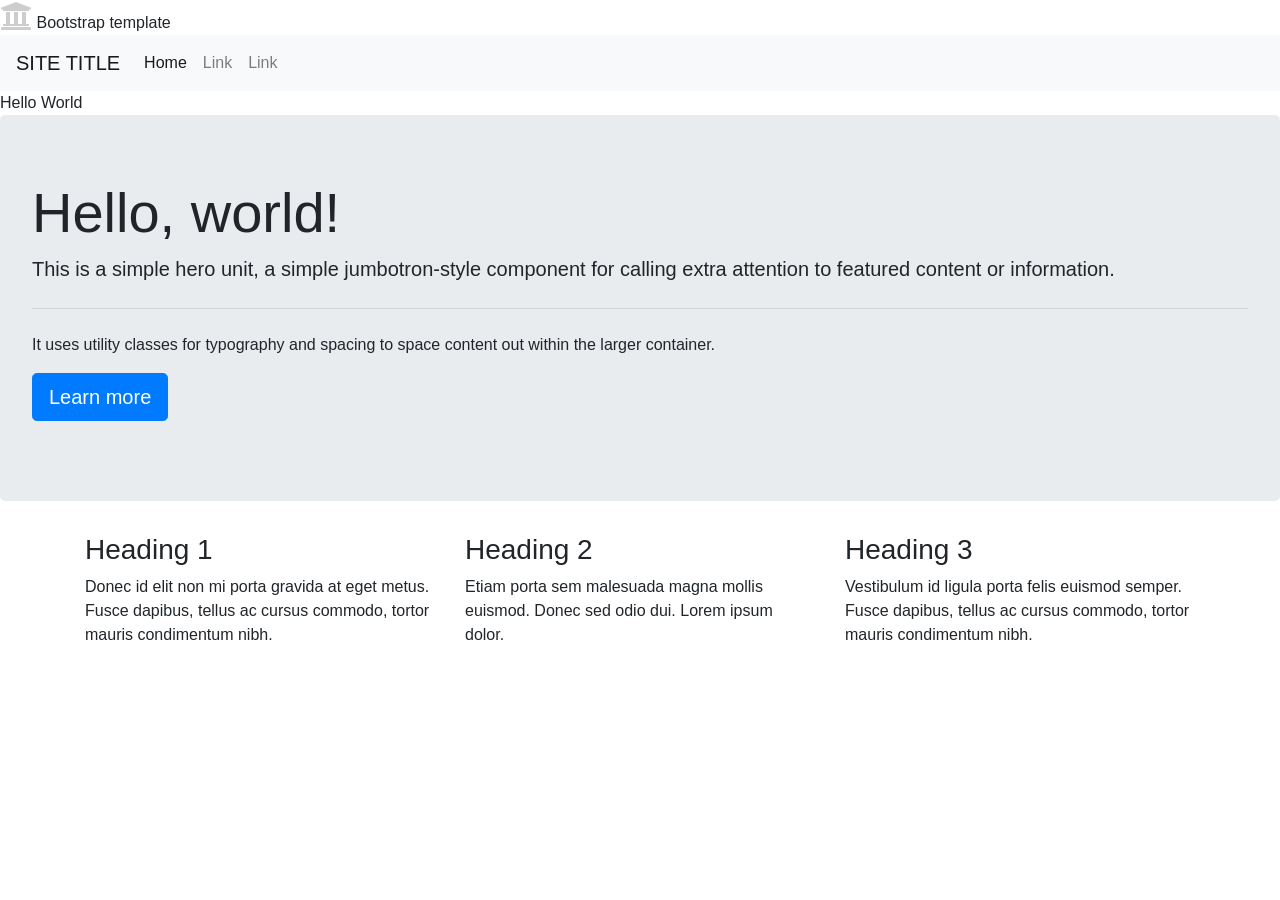
<file: bootstraptemplate.html>
<!doctype html>
<html lang="en">

<head>
<link rel="stylesheet" href="https://use.fontawesome.com/releases/v5.1.0/css/all.css" integrity="sha384-lKuwvrZot6UHsBSfcMvOkWwlCMgc0TaWr+30HWe3a4ltaBwTZhyTEggF5tJv8tbt" crossorigin="anonymous">

<i class="fas fa-university fa-2x"  style="color:#cdcdcd;"></i>

  <meta name="viewport" content="width=device-width, initial-scale=1, shink-to-fit=no"

  <title>Bootstrap template</title>

  <meta name="description" content="Bootstrap template">
  <meta name="author" content="Samantha Hawkins">

  <!-- Bootstrap CSS -->
   <link rel="stylesheet" href="https://stackpath.bootstrapcdn.com/bootstrap/4.1.0/css/bootstrap.min.css" integrity="sha384-9gVQ4dYFwwWSjIDZnLEWnxCjeSWFphJiwGPXr1jddIhOegiu1FwO5qRGvFXOdJZ4" crossorigin="anonymous">

  </head>

  <body>

    <nav class="navbar navbar-expand-lg navbar-light bg-light">
 <a class="navbar-brand" href="#">SITE TITLE</a>
 <button class="navbar-toggler" type="button" data-toggle="collapse" data-target="#navbarSupportedContent" aria-controls="navbarSupportedContent" aria-expanded="false" aria-label="Toggle navigation">
   <span class="navbar-toggler-icon"></span>
 </button>

 <div class="collapse navbar-collapse" id="navbarSupportedContent">
   <ul class="navbar-nav mr-auto">
     <li class="nav-item active">
       <a class="nav-link" href="#">Home <span class="sr-only">(current)</span></a>
     </li>
     <li class="nav-item">
       <a class="nav-link" href="#">Link</a>
     </li>
   </li>
   <li class="nav-item">
     <a class="nav-link" href="#">Link</a>
   </li>

 </div>
</nav>

Hello World

<!-- jQuery first, then Popper.js, then Bootstrap JS -->
   <script src="https://code.jquery.com/jquery-3.3.1.slim.min.js" integrity="sha384-q8i/X+965DzO0rT7abK41JStQIAqVgRVzpbzo5smXKp4YfRvH+8abtTE1Pi6jizo" crossorigin="anonymous"></script>
   <script src="https://cdnjs.cloudflare.com/ajax/libs/popper.js/1.14.0/umd/popper.min.js" integrity="sha384-cs/chFZiN24E4KMATLdqdvsezGxaGsi4hLGOzlXwp5UZB1LY//20VyM2taTB4QvJ" crossorigin="anonymous"></script>
   <script src="https://stackpath.bootstrapcdn.com/bootstrap/4.1.0/js/bootstrap.min.js" integrity="sha384-uefMccjFJAIv6A+rW+L4AHf99KvxDjWSu1z9VI8SKNVmz4sk7buKt/6v9KI65qnm" crossorigin="anonymous"></script>


   <div class="jumbotron">
    <h1 class="display-4">Hello, world!</h1>
    <p class="lead">This is a simple hero unit, a simple jumbotron-style component for calling extra attention to featured content or information.</p>
    <hr class="my-4">
    <p>It uses utility classes for typography and spacing to space content out within the larger container.</p>
    <p class="lead">
      <a class="btn btn-primary btn-lg" href="#" role="button">Learn more</a>
    </p>
   </div>


   <div class="container">
           <div class="row">

                   <div class="col-md-4">
                           <h3>Heading 1</h3>
                           <p>Donec id elit non mi porta gravida at eget metus. Fusce dapibus, tellus ac cursus commodo, tortor mauris condimentum nibh.</p>
                   </div>

                   <div class="col-md-4">
                           <h3>Heading 2</h3>
                           <p>Etiam porta sem malesuada magna mollis euismod. Donec sed odio dui. Lorem ipsum dolor.</p>
                   </div>

                   <div class="col-md-4">
                           <h3>Heading 3</h3>
                           <p>Vestibulum id ligula porta felis euismod semper. Fusce dapibus, tellus ac cursus commodo, tortor mauris condimentum nibh.</p>
                   </div>
           </div>
   </div>

  </body>


</html>
</file>
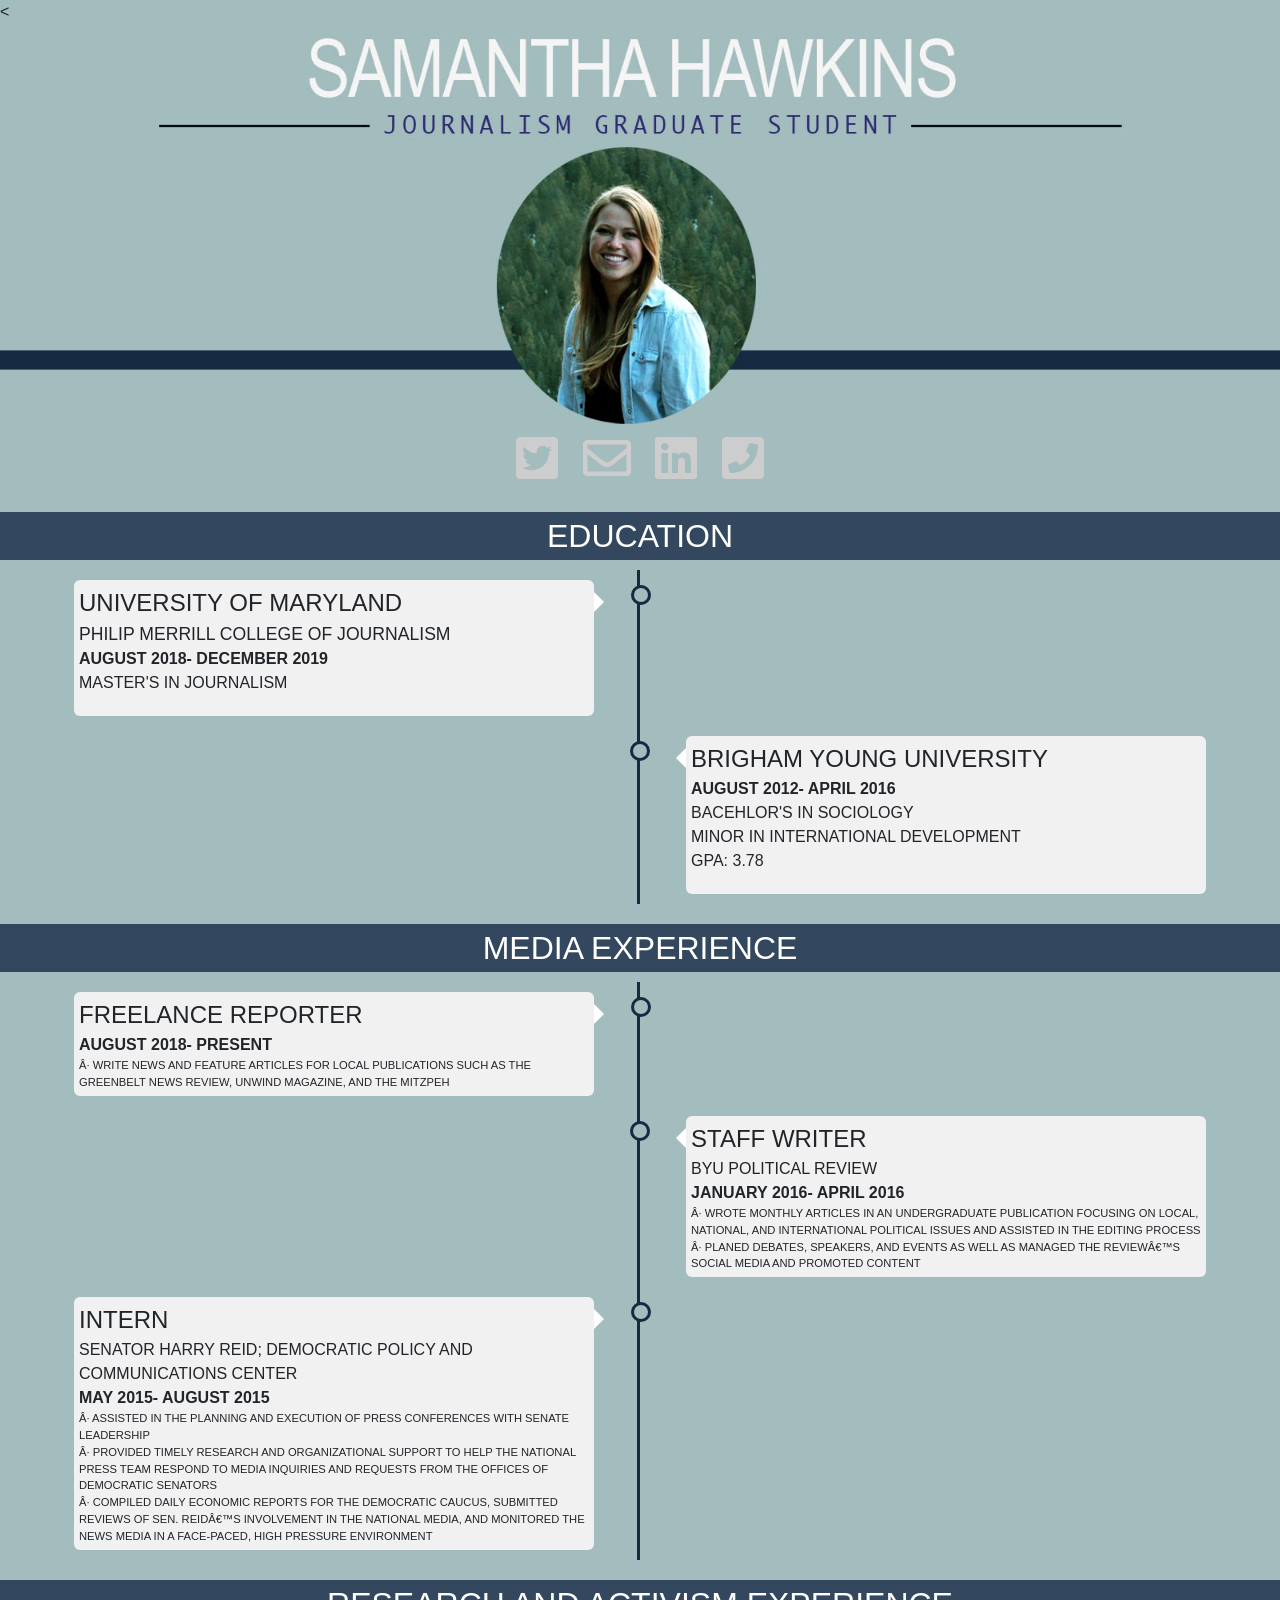
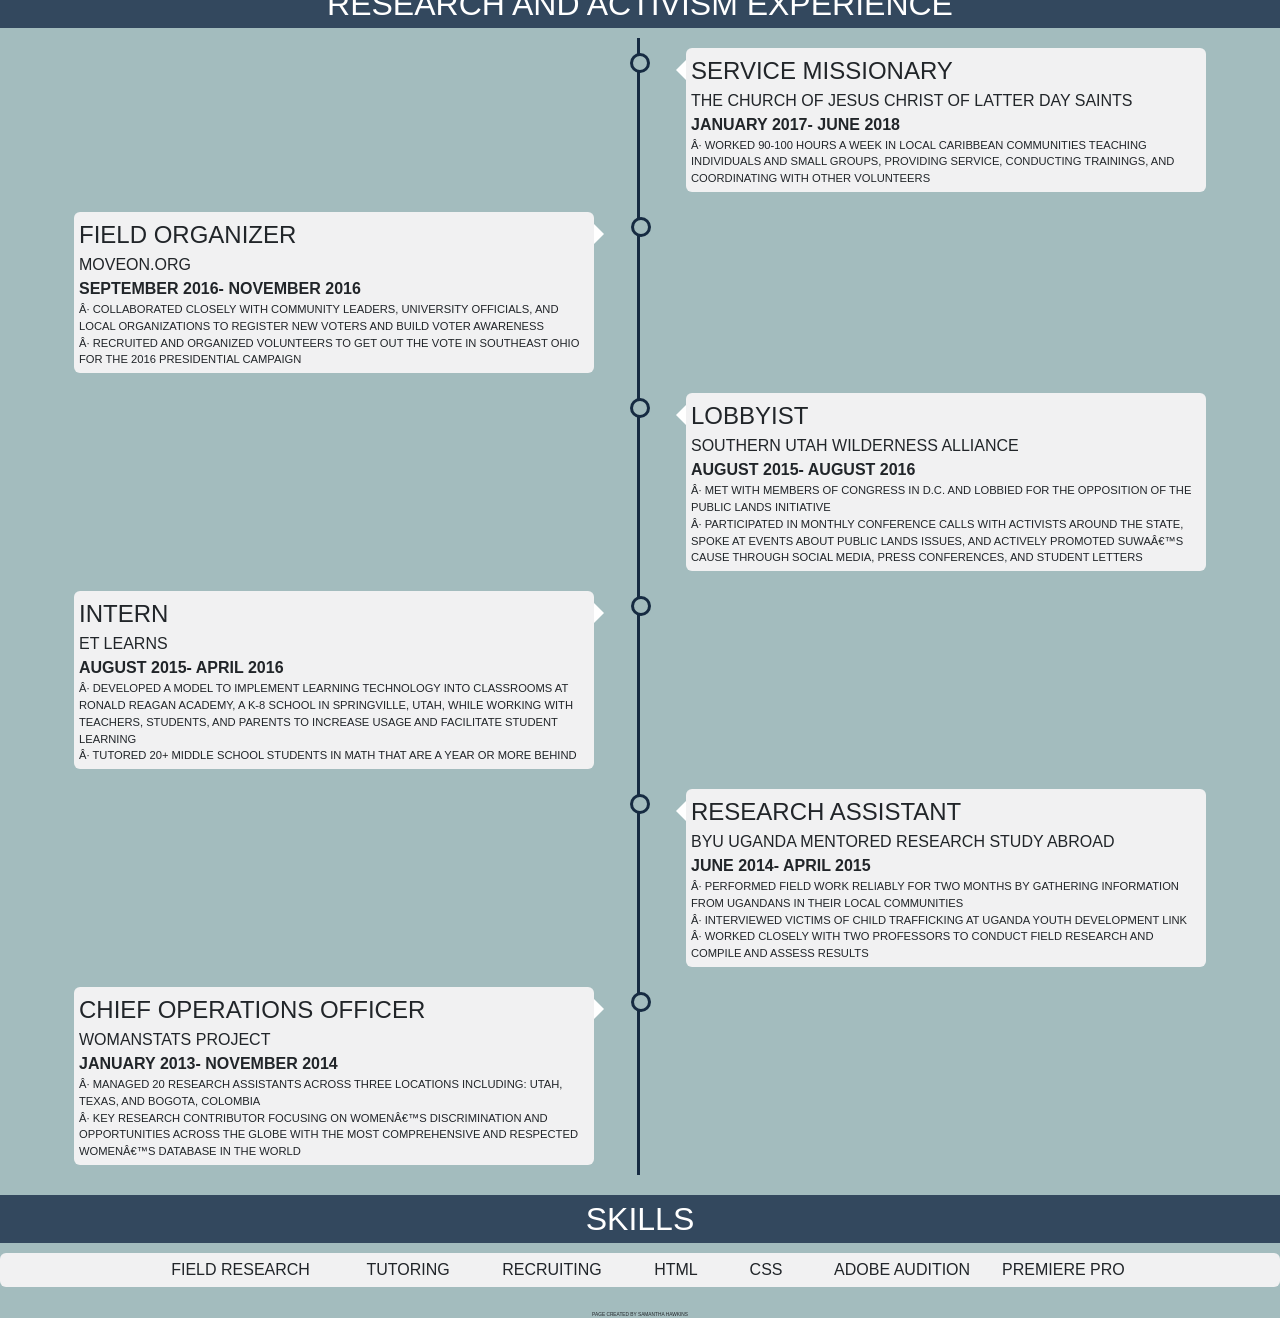
<file: FinalResume/finalresume.html>
<<!doctype html>

<html lang="en">

<head>
  <meta name="viewport" content="width=device-width, initial-scale=1, shink-to-fit=no">
  <meta name="description" content="Bootstrap template">
  <meta name="author" content="Samantha Hawkins">

  <!-- Bootstrap CSS -->
   <link rel="stylesheet" href="https://stackpath.bootstrapcdn.com/bootstrap/4.1.0/css/bootstrap.min.css" integrity="sha384-9gVQ4dYFwwWSjIDZnLEWnxCjeSWFphJiwGPXr1jddIhOegiu1FwO5qRGvFXOdJZ4" crossorigin="anonymous">
   <link rel="stylesheet" href="finalresume.css">

  </head>

  <!-- BANNER -->

  <img src="resumebanner.jpg" alt="Samantha's photo" width="100%">

<body>

  <!-- Contact info -->

   <div class="contact">
    <nav class="socials">

  <!-- twitter -->
<a href="https://twitter.com/sam_hawkins879">
 <link rel="stylesheet" href="https://use.fontawesome.com/releases/v5.3.1/css/all.css" integrity="sha384-mzrmE5qonljUremFsqc01SB46JvROS7bZs3IO2EmfFsd15uHvIt+Y8vEf7N7fWAU" crossorigin="anonymous">

 <i class="fab fa-twitter-square fa-3x social" style="color:#cdcdcd;"></i>

 </a>

 <!--email-->
<a href="mailto:samhawk8@umd.edu">
<link rel="stylesheet" href="https://use.fontawesome.com/releases/v5.3.1/css/all.css" integrity="sha384-mzrmE5qonljUremFsqc01SB46JvROS7bZs3IO2EmfFsd15uHvIt+Y8vEf7N7fWAU" crossorigin="anonymous">
 <i class="far fa-envelope fa-3x social" style="color:#cdcdcd;"></i>
</a>

 <!--linked in-->
 <a href="https://www.linkedin.com/in/samantha-hawkins-75538b80/">
<link rel="stylesheet" href="https://use.fontawesome.com/releases/v5.3.1/css/all.css" integrity="sha384-mzrmE5qonljUremFsqc01SB46JvROS7bZs3IO2EmfFsd15uHvIt+Y8vEf7N7fWAU" crossorigin="anonymous">
 <i class="fab fa-linkedin fa-3x social" style="color:#cdcdcd;"></i>
</a>


 <!--phone-->
<a href="tel:18014000035">
 <link rel="stylesheet" href="https://use.fontawesome.com/releases/v5.3.1/css/all.css" integrity="sha384-mzrmE5qonljUremFsqc01SB46JvROS7bZs3IO2EmfFsd15uHvIt+Y8vEf7N7fWAU" crossorigin="anonymous">
 <i class="fas fa-phone-square fa-3x social" style="color:#cdcdcd;"></i>
</a>


</nav>
</div>

 <!--EDUCATION-->
 <div class="sectionheader">Education</div>
  <div class="timeline">
   <div class="container left">
     <div class="content">
       <div class="jobtitle">University of Maryland</div>
       <div class="idk">Philip Merrill College of Journalism</div>
       <div class="date">August 2018- December 2019</div>
       <p>Master's in Journalism</p>
     </div>
   </div>
   <div class="container right">
     <div class="content">
       <div class="jobtitle">Brigham Young University</div>
       <div class="date">August 2012- April 2016</div>
       <p>Bacehlor's in Sociology <br>Minor in International Development<br> GPA: 3.78</p>
     </div>
   </div>
</div>
   <!--MEDIA experience-->
     <div class="sectionheader">Media Experience</div>
  <div class="timeline">
     <div class="container left">
      <div class="content">
        <div class="jobtitle">Freelance Reporter</div>
        <div class="organization"></div>
        <div class="date">August 2018- Present</div>
        <div class="description">·	Write news and feature articles for local publications such as the Greenbelt News Review, Unwind Magazine, and The Mitzpeh</br></div>
      </div>
    </div>
     <div class="container right">
      <div class="content">
        <div class="jobtitle">Staff Writer</div>
        <div class="organization">BYU Political Review</div>
        <div class="date">January 2016- April 2016</div>
        <div class="description">·	Wrote monthly articles in an undergraduate publication focusing on local, national, and international political issues and assisted in the editing process
        <br>·	Planed debates, speakers, and events as well as managed The Review’s social media and promoted content</br></div>
      </div>
    </div>

    <div class="container left">
     <div class="content">
       <div class="jobtitle">Intern</div>
       <div class="organization">Senator Harry Reid; Democratic Policy and Communications Center</div>
       <div class="date">May 2015- August 2015</div>
       <div class="description">·	Assisted in the planning and execution of press conferences with Senate leadership
       <br>·	Provided timely research and organizational support to help the national press team respond to media inquiries and requests from the offices of Democratic senators
       <br>·	Compiled daily economic reports for the Democratic caucus, submitted reviews of Sen. Reid’s involvement in the national media, and monitored the news media in a face-paced, high pressure environment</br></div>
     </div>
   </div>
</div>
 <!--EXPERIENCE-->

   <div class="sectionheader"> Research and Activism Experience</div>
 <div class="timeline">
  <div class="container right">
    <div class="content">
      <div class="jobtitle">Service Missionary</div>
      <div class="organization">The Church of Jesus Christ of Latter Day Saints</div>
      <div class="date">January 2017- June 2018</div>
      <div class="description">
      ·	Worked 90-100 hours a week in local Caribbean communities teaching individuals and small groups, providing service, conducting trainings, and coordinating with other volunteers</div>
    </div>
  </div>
   <div class="container left">
    <div class="content">
      <div class="jobtitle">Field Organizer</div>
      <div class="organization">Moveon.org</div>
      <div class="date">September 2016- November 2016</div>
      <div class="description">
        ·	Collaborated closely with community leaders, university officials, and local organizations to register new voters and build voter awareness
      <br>·	Recruited and organized volunteers to Get Out The Vote in southeast Ohio for the 2016 Presidential Campaign</br></div>
    </div>
  </div>
   <div class="container right">
    <div class="content">
      <div class="jobtitle">Lobbyist</div>
      <div class="organization">Southern Utah Wilderness Alliance</div>
      <div class="date">August 2015- August 2016</div>
      <div class="description">·	Met with members of congress in D.C. and lobbied for the opposition of the Public Lands Initiative
      <br>·	Participated in monthly conference calls with activists around the state, spoke at events about public lands issues, and actively promoted SUWA’s cause through social media, press conferences, and student letters</br></div>
    </div>
</div>
   <div class="container left">
    <div class="content">
      <div class="jobtitle">Intern</div>
      <div class="organization">ET Learns</div>
      <div class="date">August 2015- April 2016</div>
      <div class="description">·	Developed a model to implement learning technology into classrooms at Ronald Reagan Academy, a K-8 school in Springville, Utah, while working with teachers, students, and parents to increase usage and facilitate student learning
      <br>·	Tutored 20+ middle school students in math that are a year or more behind</br></div>
    </div>
  </div>

   <div class="container right">
    <div class="content">
      <div class="jobtitle">Research Assistant</div>
      <div class="organization">BYU Uganda Mentored Research Study Abroad</div>
      <div class="date">June 2014- April 2015</div>
      <div class="description">·	Performed field work reliably for two months by gathering information from Ugandans in their local communities
      <br>·	Interviewed victims of child trafficking at Uganda Youth Development Link
      <br>·	Worked closely with two professors to conduct field research and compile and assess results</br></div>
    </div>
  </div>
   <div class="container left">
    <div class="content">
      <div class="jobtitle">Chief Operations Officer</div>
      <div class="organization">Womanstats Project</div>
      <div class="date">January 2013- November 2014</div>
      <div class="description">·	Managed 20 research assistants across three locations including: Utah, Texas, and Bogota, Colombia
      <br>·	Key research contributor focusing on women’s discrimination and opportunities across the globe with the most comprehensive and respected women’s database in the world</br></div>
    </div>
  </div>
</div>

  <!--SKILLS-->

  <div class="sectionheader">Skills</div>

  <div class="skillsformating">
    <div class="skills">&emsp;Field Research &emsp;&emsp;&emsp; Tutoring &emsp;&emsp;&emsp;Recruiting &emsp;&emsp;&emsp;HTML&emsp;&emsp; &emsp;CSS &emsp;&emsp;&emsp;Adobe Audition&emsp;&emsp;Premiere Pro</div>
  </div>

  </div>
<br>

<footer>
  Page created by Samantha Hawkins
</footer>


<!-- jQuery first, then Popper.js, then Bootstrap JS -->
   <script src="https://code.jquery.com/jquery-3.3.1.slim.min.js" integrity="sha384-q8i/X+965DzO0rT7abK41JStQIAqVgRVzpbzo5smXKp4YfRvH+8abtTE1Pi6jizo" crossorigin="anonymous"></script>
   <script src="https://cdnjs.cloudflare.com/ajax/libs/popper.js/1.14.0/umd/popper.min.js" integrity="sha384-cs/chFZiN24E4KMATLdqdvsezGxaGsi4hLGOzlXwp5UZB1LY//20VyM2taTB4QvJ" crossorigin="anonymous"></script>
   <script src="https://stackpath.bootstrapcdn.com/bootstrap/4.1.0/js/bootstrap.min.js" integrity="sha384-uefMccjFJAIv6A+rW+L4AHf99KvxDjWSu1z9VI8SKNVmz4sk7buKt/6v9KI65qnm" crossorigin="anonymous"></script>

 </body>
</html>
</file>
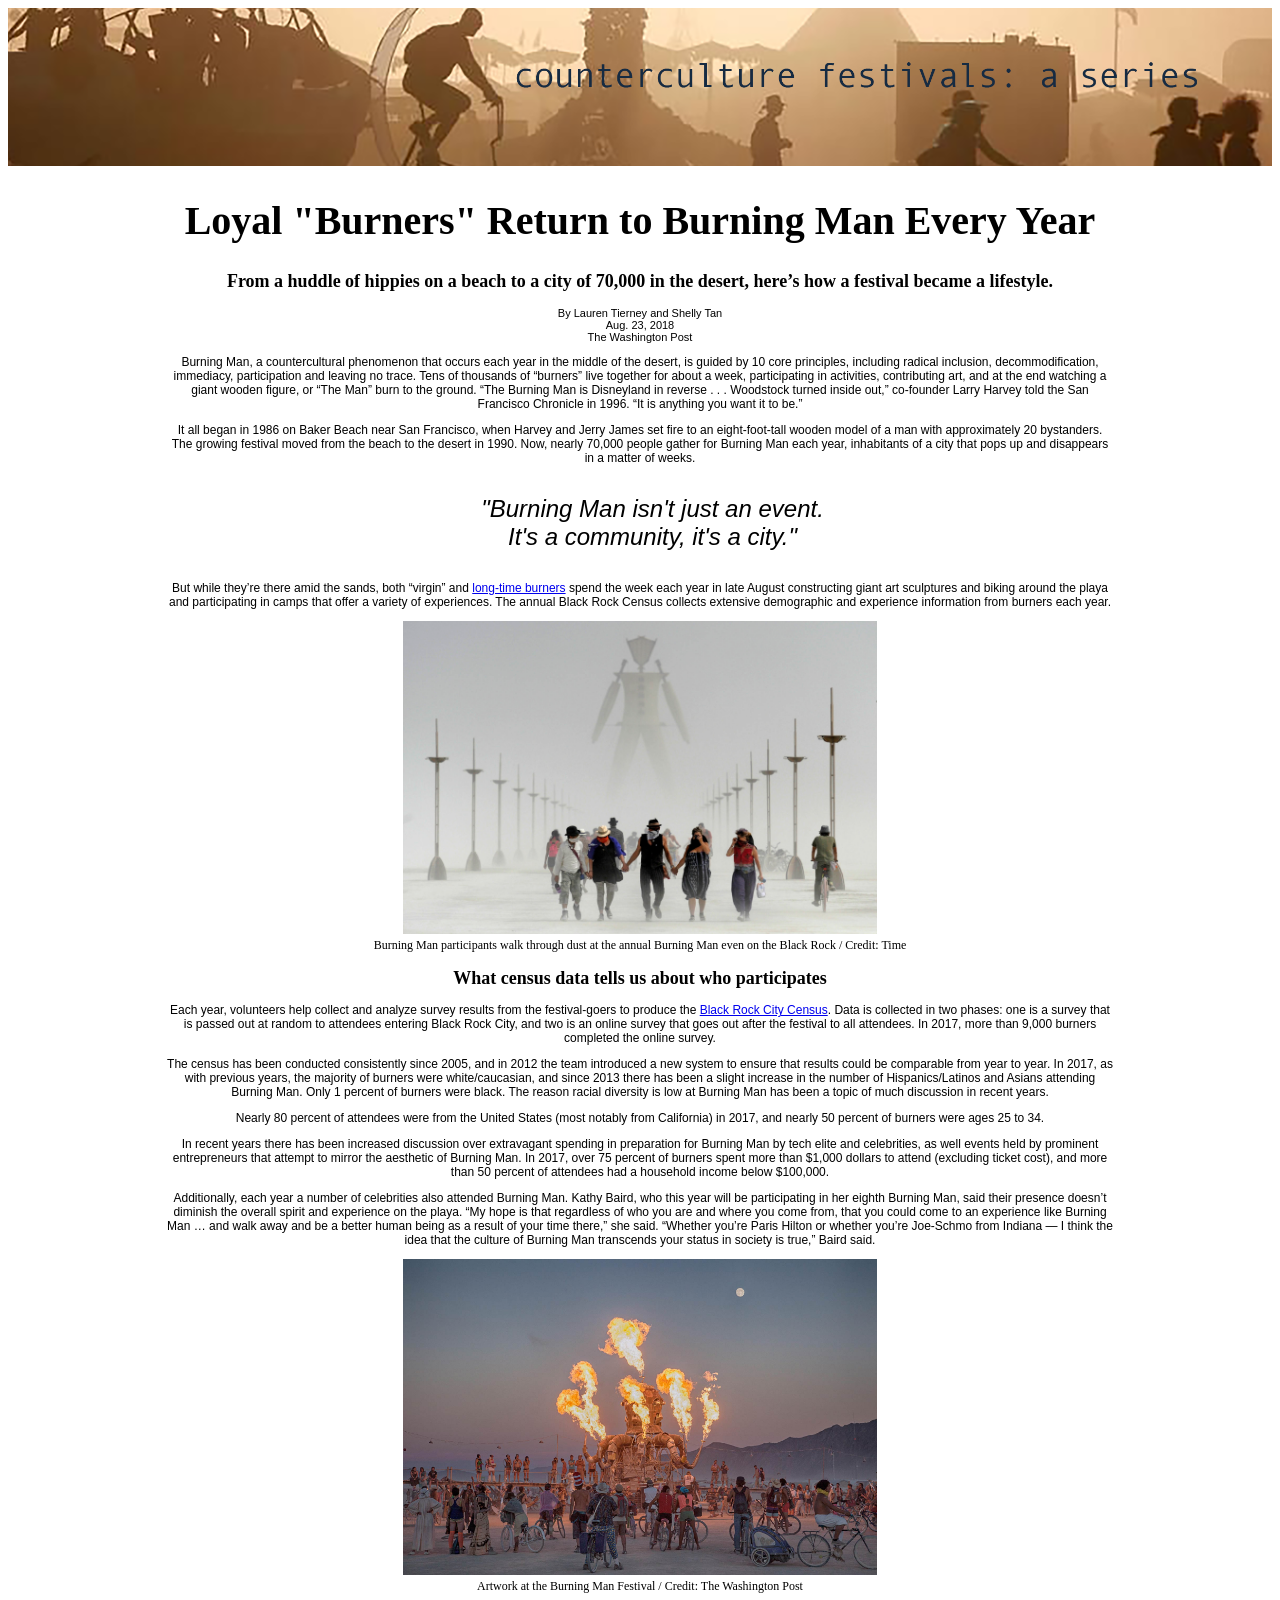
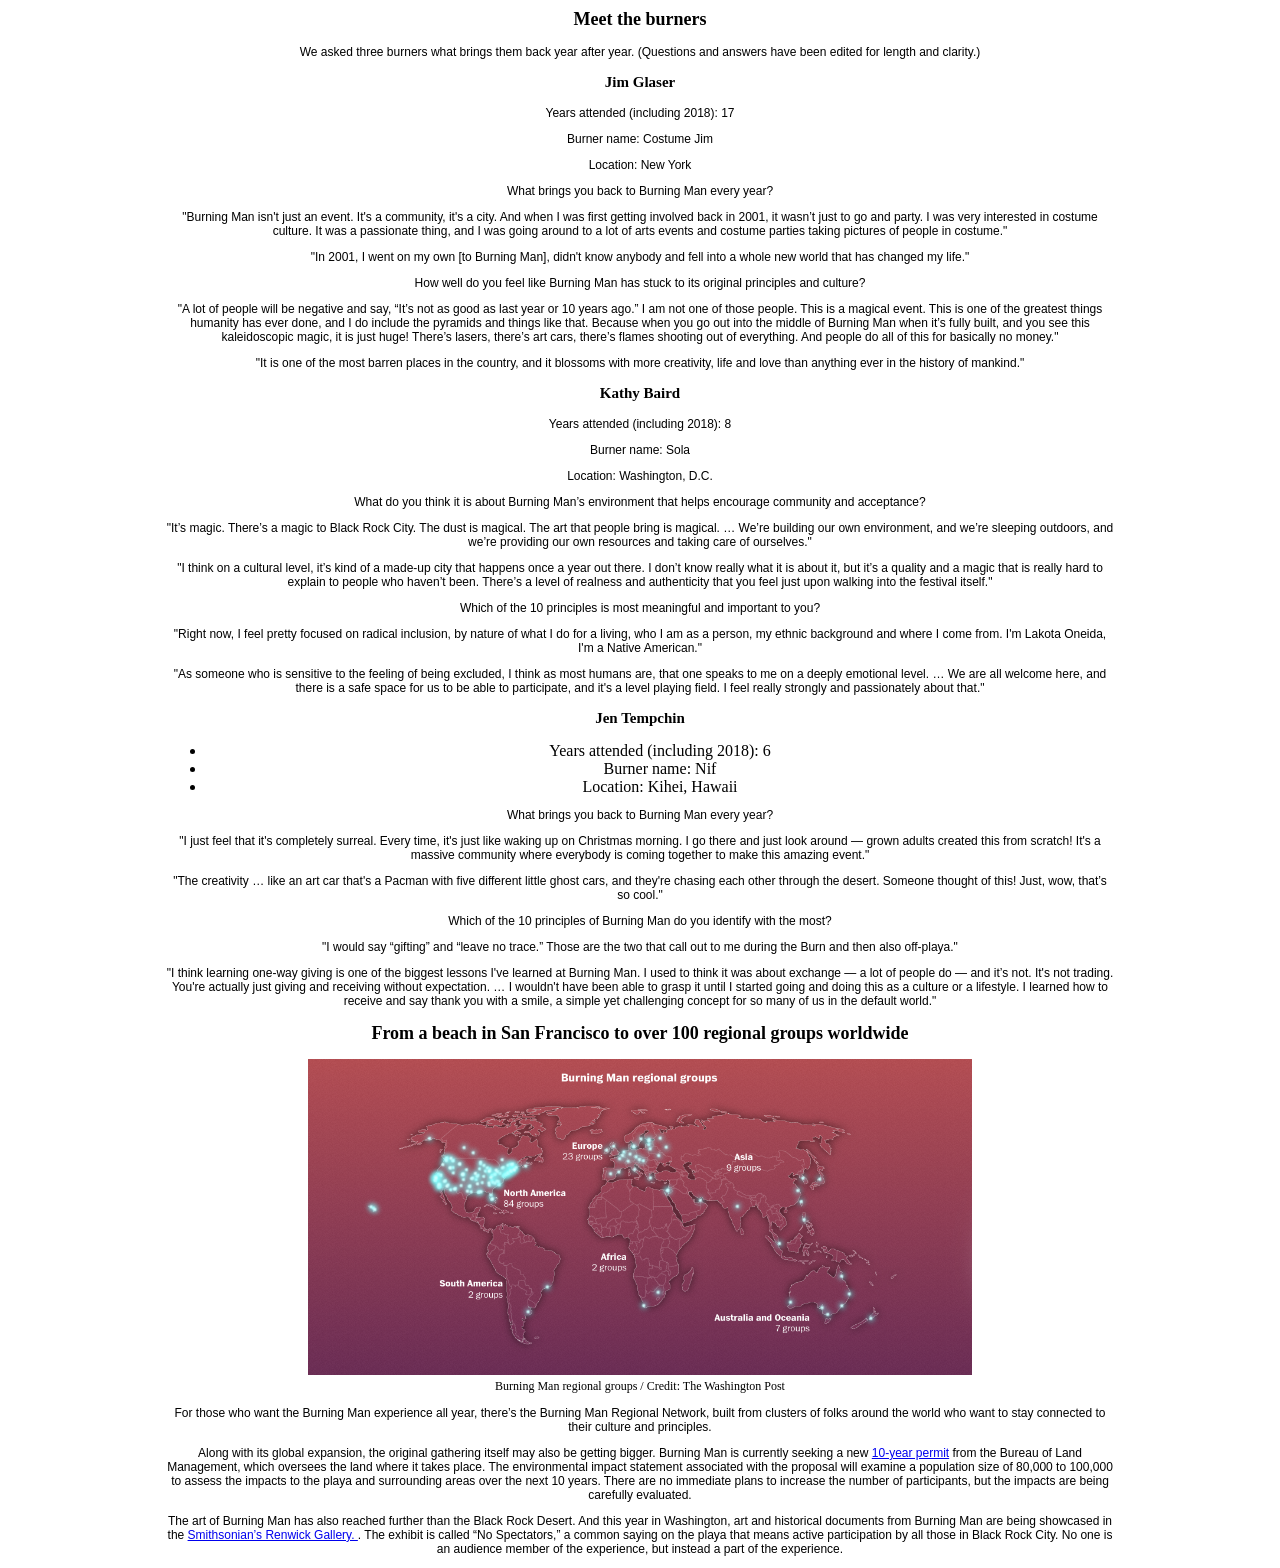
<file: midterm/midterm.html>
<!DOCTYPE html>
<html lang="en">
<head>
<link rel="stylesheet" href="midterm.css">
 </head>

<body>

<img src="counterculture.png" alt="counterculture festivals: a series" width="100%">

<!--formatting page to a middle column-->
<div id="column">

<!--Article Title-->
<h1> Loyal "Burners" Return to Burning Man Every Year</h>

<!--Subhead-->
<h2>From a huddle of hippies on a beach to a city of 70,000 in the desert, here’s how a festival became a lifestyle.</h2>

<!--bylines-->
<div id="bylines">
By Lauren Tierney and Shelly Tan<br>

Aug. 23, 2018<br>

The Washington Post

</div>

<!--Article-->

<p> Burning Man, a countercultural phenomenon that occurs each year in the middle of the desert, is guided by 10 core principles, including radical inclusion, decommodification, immediacy, participation and leaving no trace. Tens of thousands of “burners” live together for about a week, participating in activities, contributing art, and at the end watching a giant wooden figure, or “The Man” burn to the ground. “The Burning Man is Disneyland in reverse . . . Woodstock turned inside out,” co-founder Larry Harvey told the San Francisco Chronicle in 1996. “It is anything you want it to be.”</p>


<p>It all began in 1986 on Baker Beach near San Francisco, when Harvey and Jerry James set fire to an eight-foot-tall wooden model of a man with approximately 20 bystanders. The growing festival moved from the beach to the desert in 1990. Now, nearly 70,000 people gather for Burning Man each year, inhabitants of a city that pops up and disappears in a matter of weeks.</p>

<blockquote>
  "Burning Man isn't just an event. <br>It's a community, it's a city." </blockquote>


<p>But while they’re there amid the sands, both “virgin” and <a href="https://www.vogue.com/article/burning-man-festival-with-family-teenagers" target=_new>long-time burners</a> spend the week each year in late August constructing giant art sculptures and biking around the playa and participating in camps that offer a variety of experiences. The annual Black Rock Census collects extensive demographic and experience information from burners each year.</p>

<div class="image">
<img src="photo2.jpg" "alt=Photo of Burning Man Participants" width="50%" class="photo"><br>Burning Man participants walk through dust at the annual Burning Man even on the Black Rock / Credit: Time
</div>

<h2>What census data tells us about who participates</h2>


<p>Each year, volunteers help collect and analyze survey results from the festival-goers to produce the <a href="https://qz.com/1112285/burning-man-census-data-show-is-most-demographically-similar-to-massachussets/" target=_newcode>Black Rock City Census</a>. Data is collected in two phases: one is a survey that is passed out at random to attendees entering Black Rock City, and two is an online survey that goes out after the festival to all attendees. In 2017, more than 9,000 burners completed the online survey.</p>


<p>The census has been conducted consistently since 2005, and in 2012 the team introduced a new system to ensure that results could be comparable from year to year. In 2017, as with previous years, the majority of burners were white/caucasian, and since 2013 there has been a slight increase in the number of Hispanics/Latinos and Asians attending Burning Man. Only 1 percent of burners were black. The reason racial diversity is low at Burning Man has been a topic of much discussion in recent years.</p>


<p>Nearly 80 percent of attendees were from the United States (most notably from California) in 2017, and nearly 50 percent of burners were ages 25 to 34.</p>


<p>In recent years there has been increased discussion over extravagant spending in preparation for Burning Man by tech elite and celebrities, as well events held by prominent entrepreneurs that attempt to mirror the aesthetic of Burning Man. In 2017, over 75 percent of burners spent more than $1,000 dollars to attend (excluding ticket cost), and more than 50 percent of attendees had a household income below $100,000.</p>


<p>Additionally, each year a number of celebrities also attended Burning Man. Kathy Baird, who this year will be participating in her eighth Burning Man, said their presence doesn’t diminish the overall spirit and experience on the playa. “My hope is that regardless of who you are and where you come from, that you could come to an experience like Burning Man … and walk away and be a better human being as a result of your time there,” she said. “Whether you’re Paris Hilton or whether you’re Joe-Schmo from Indiana — I think the idea that the culture of Burning Man transcends your status in society is true,” Baird said.</p>


<div class="image">
<img src="photo4.jpg" "alt=Photo of Burning Man artwork" width="50%" class="photo"><br>Artwork at the Burning Man Festival / Credit: The Washington Post
</div>


<h2>Meet the burners</h2>


<p>We asked three burners what brings them back year after year. (Questions and answers have been edited for length and clarity.)</p>

<h3>Jim Glaser</h3>


<p>Years attended (including 2018): 17</p>


<p>Burner name: Costume Jim</p>


<p>Location: New York</p>


<p>What brings you back to Burning Man every year?</p>

<p>"Burning Man isn't just an event. It's a community, it's a city. And when I was first getting involved back in 2001, it wasn’t just to go and party. I was very interested in costume culture. It was a passionate thing, and I was going around to a lot of arts events and costume parties taking pictures of people in costume."</p>


<p>"In 2001, I went on my own [to Burning Man], didn't know anybody and fell into a whole new world that has changed my life."</p>


<p>How well do you feel like Burning Man has stuck to its original principles and culture?</p>


<p>"A lot of people will be negative and say, “It’s not as good as last year or 10 years ago.” I am not one of those people. This is a magical event. This is one of the greatest things humanity has ever done, and I do include the pyramids and things like that. Because when you go out into the middle of Burning Man when it’s fully built, and you see this kaleidoscopic magic, it is just huge! There’s lasers, there’s art cars, there’s flames shooting out of everything. And people do all of this for basically no money."</p>


<p>"It is one of the most barren places in the country, and it blossoms with more creativity, life and love than anything ever in the history of mankind."</p>


<h3>Kathy Baird</h3>


<p>Years attended (including 2018): 8</p>


<p>Burner name: Sola</p>


<p>Location: Washington, D.C.</p>


<p>What do you think it is about Burning Man’s environment that helps encourage community and acceptance?</p>

<p>"It’s magic. There’s a magic to Black Rock City. The dust is magical. The art that people bring is magical. … We’re building our own environment, and we’re sleeping outdoors, and we’re providing our own resources and taking care of ourselves."</p>


<p>"I think on a cultural level, it’s kind of a made-up city that happens once a year out there. I don’t know really what it is about it, but it’s a quality and a magic that is really hard to explain to people who haven’t been. There’s a level of realness and authenticity that you feel just upon walking into the festival itself."</p>


<p>Which of the 10 principles is most meaningful and important to you?</p>


<p>"Right now, I feel pretty focused on radical inclusion, by nature of what I do for a living, who I am as a person, my ethnic background and where I come from. I'm Lakota Oneida, I'm a Native American."</p>


<p>"As someone who is sensitive to the feeling of being excluded, I think as most humans are, that one speaks to me on a deeply emotional level. … We are all welcome here, and there is a safe space for us to be able to participate, and it's a level playing field. I feel really strongly and passionately about that."</p>




<h3>Jen Tempchin</h3>

<ul>
<li>Years attended (including 2018): 6</li>


<li>Burner name: Nif</li>


<li>Location: Kihei, Hawaii</li>

</ul>
<p>What brings you back to Burning Man every year?</p>


<p>"I just feel that it's completely surreal. Every time, it's just like waking up on Christmas morning. I go there and just look around — grown adults created this from scratch! It's a massive community where everybody is coming together to make this amazing event."</p>


<p>"The creativity … like an art car that's a Pacman with five different little ghost cars, and they're chasing each other through the desert. Someone thought of this! Just, wow, that’s so cool."</p>


<p>Which of the 10 principles of Burning Man do you identify with the most?</p>


<p>"I would say “gifting” and “leave no trace.” Those are the two that call out to me during the Burn and then also off-playa."</p>


<p>"I think learning one-way giving is one of the biggest lessons I've learned at Burning Man. I used to think it was about exchange — a lot of people do — and it’s not. It's not trading. You're actually just giving and receiving without expectation. … I wouldn't have been able to grasp it until I started going and doing this as a culture or a lifestyle. I learned how to receive and say thank you with a smile, a simple yet challenging concept for so many of us in the default world."</p>




<h2>From a beach in San Francisco to over 100 regional groups worldwide</h2>

<div class="image">
<img src="map.png" "alt=Map of Burning Man regional groups" width="70%" class="photo"><br>Burning Man regional groups / Credit: The Washington Post
</div>

<p>For those who want the Burning Man experience all year, there’s the Burning Man Regional Network, built from clusters of folks around the world who want to stay connected to their culture and principles.</p>


<p>Along with its global expansion, the original gathering itself may also be getting bigger. Burning Man is currently seeking a new <a href="https://journal.burningman.org/2017/11/black-rock-city/leaving-no-trace/eis/"1 target=_new>10-year permit</a> from the Bureau of Land Management, which oversees the land where it takes place. The environmental impact statement associated with the proposal will examine a population size of 80,000 to 100,000 to assess the impacts to the playa and surrounding areas over the next 10 years. There are no immediate plans to increase the number of participants, but the impacts are being carefully evaluated.</p>


<p>The art of Burning Man has also reached further than the Black Rock Desert. And this year in Washington, art and historical documents from Burning Man are being showcased in the <a href="https://www.nytimes.com/2018/03/23/arts/design/burning-man-art-renwick-gallery.html" target=_new> Smithsonian’s Renwick Gallery. </a>. The exhibit is called “No Spectators,” a common saying on the playa that means active participation by all those in Black Rock City. No one is an audience member of the experience, but instead a part of the experience.</p>


</div>
</body>
</html>
</file>
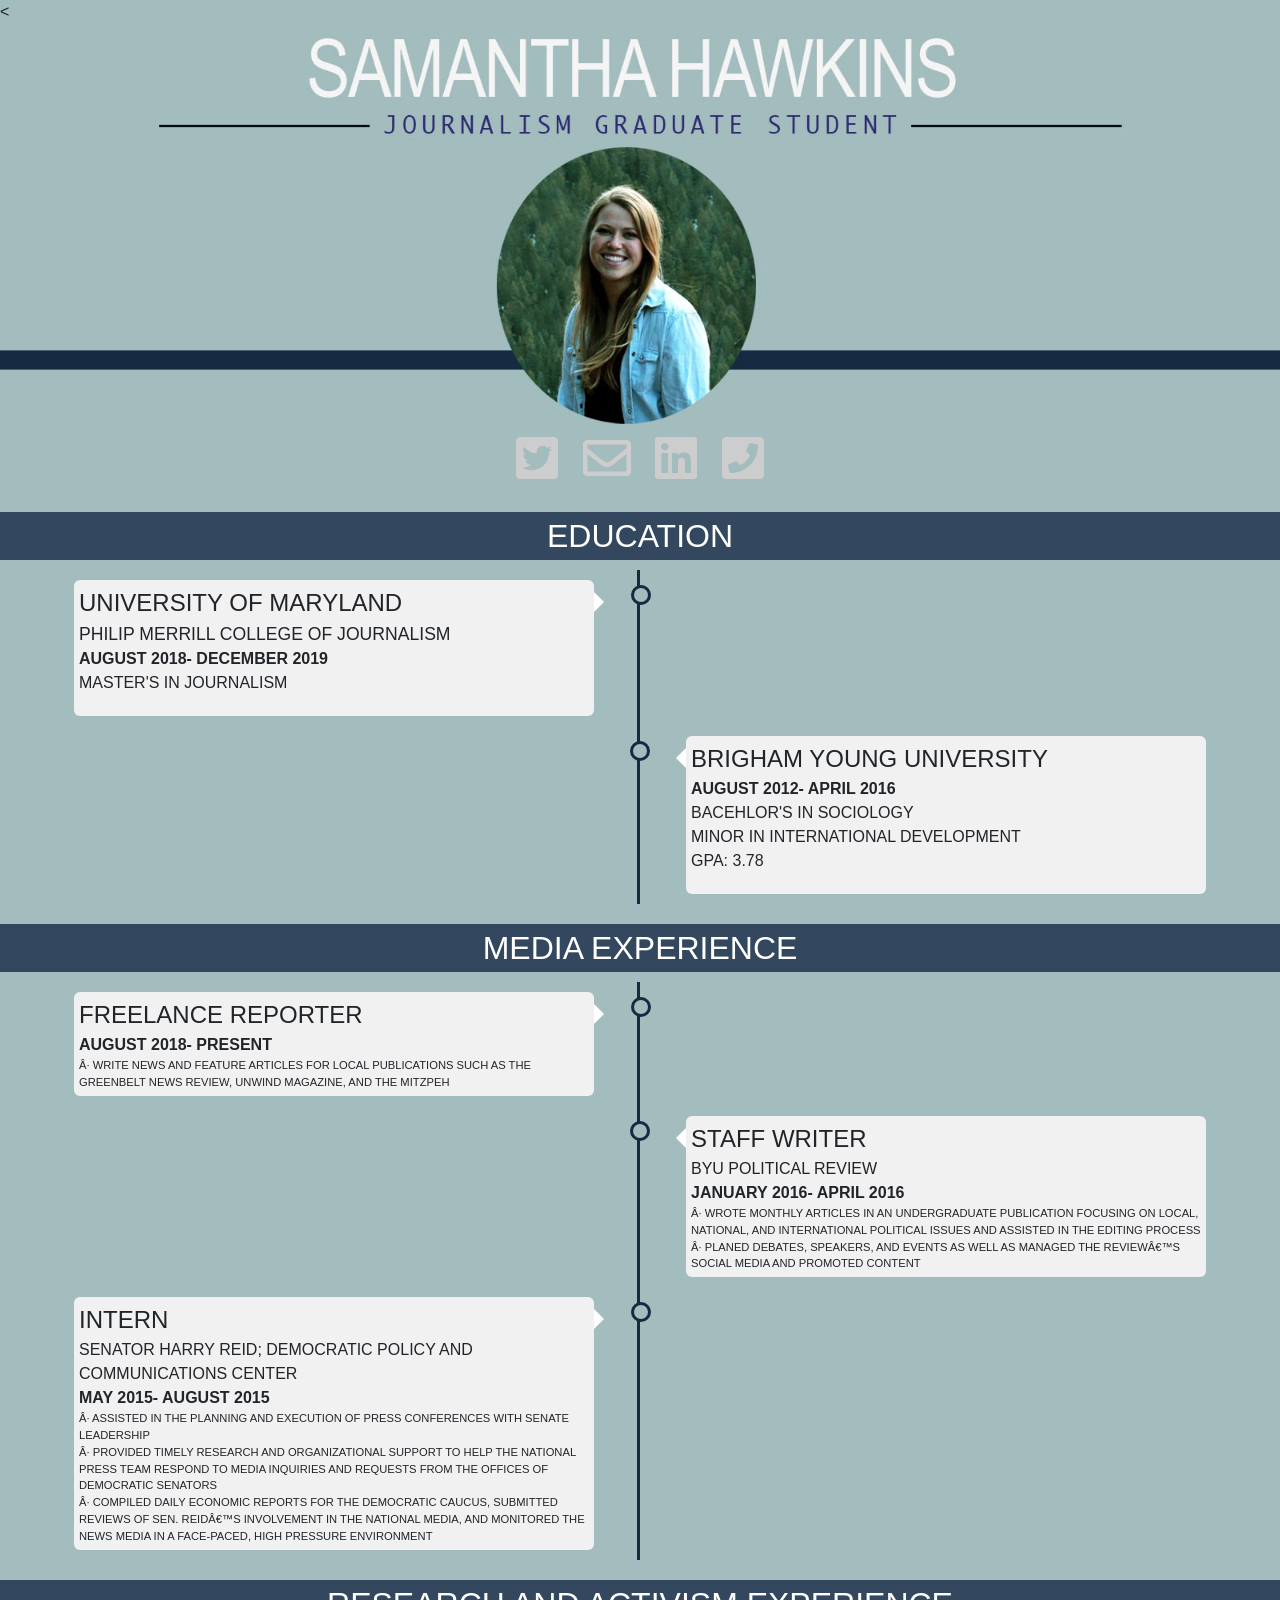
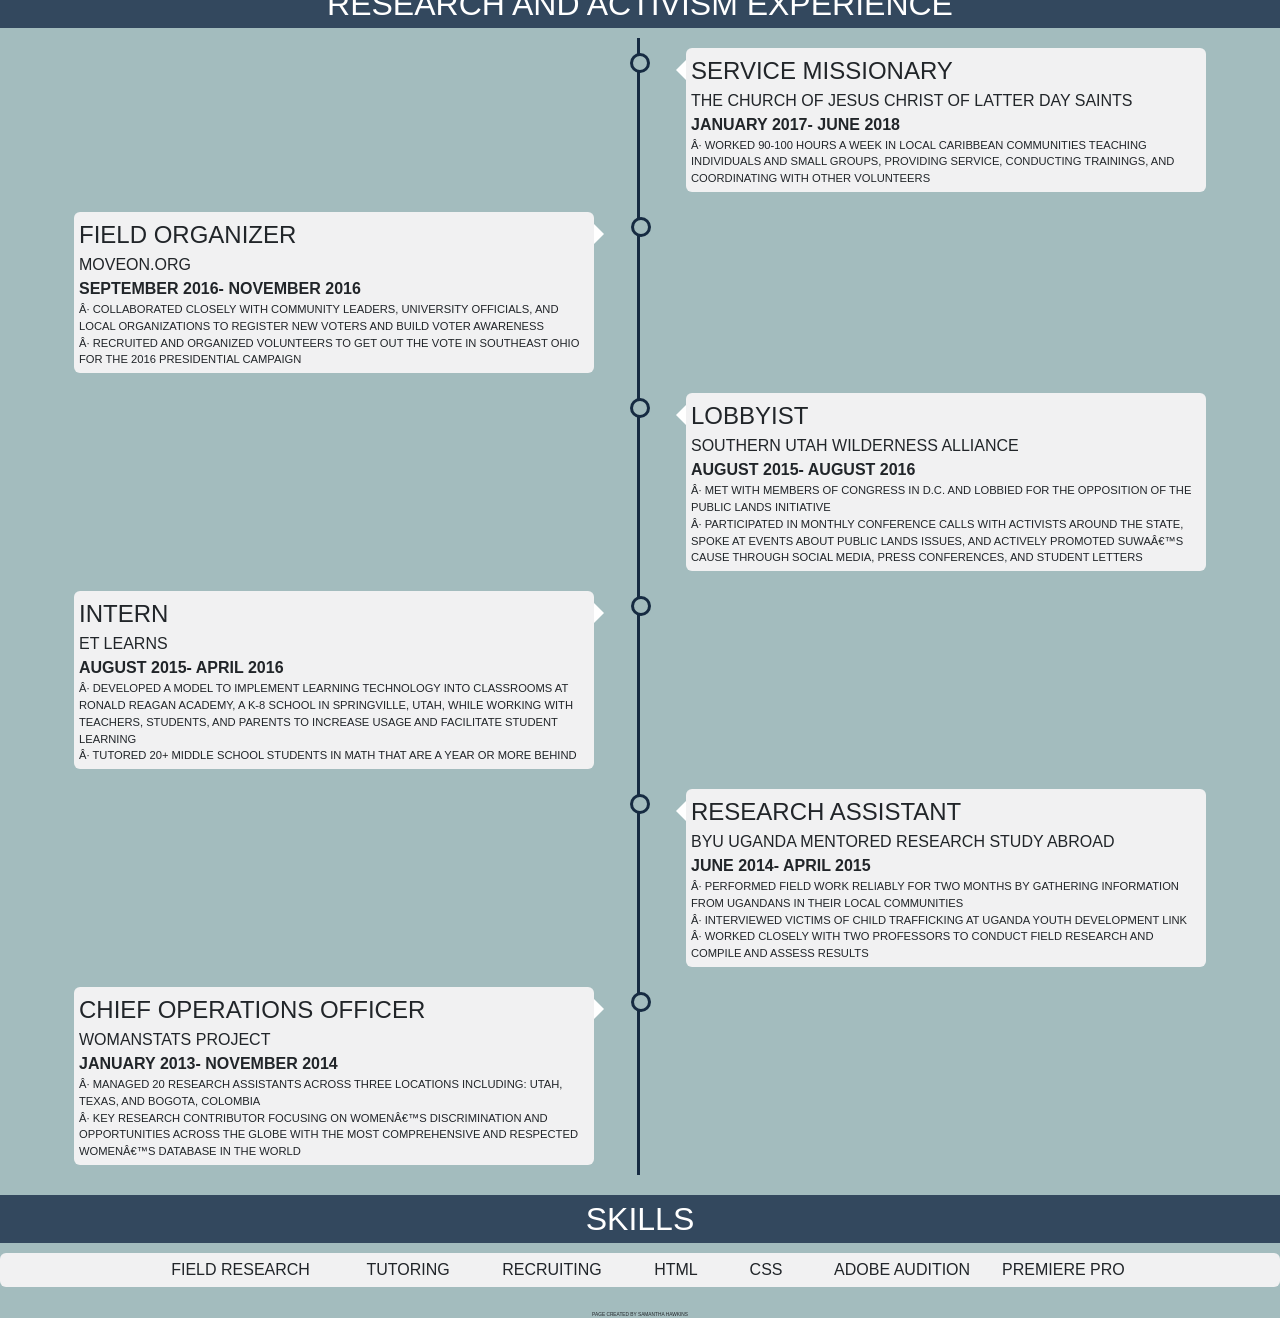
<file: resume-project/samantha-hawkins-resume.html>
<<!doctype html>

<html lang="en">

<head>
  <meta name="viewport" content="width=device-width, initial-scale=1, shink-to-fit=no">
  <meta name="description" content="Bootstrap template">
  <meta name="author" content="Samantha Hawkins">

  <!-- Bootstrap CSS -->
   <link rel="stylesheet" href="https://stackpath.bootstrapcdn.com/bootstrap/4.1.0/css/bootstrap.min.css" integrity="sha384-9gVQ4dYFwwWSjIDZnLEWnxCjeSWFphJiwGPXr1jddIhOegiu1FwO5qRGvFXOdJZ4" crossorigin="anonymous">
   <link rel="stylesheet" href="samantha-hawkins-resume.css">

  </head>

  <!-- BANNER -->

  <img src="resumebanner.jpg" alt="Samantha's photo" width="100%">

<body>

  <!-- Contact info -->

   <div class="contact">
    <nav class="socials">

  <!-- twitter -->
<a href="https://twitter.com/sam_hawkins879">
 <link rel="stylesheet" href="https://use.fontawesome.com/releases/v5.3.1/css/all.css" integrity="sha384-mzrmE5qonljUremFsqc01SB46JvROS7bZs3IO2EmfFsd15uHvIt+Y8vEf7N7fWAU" crossorigin="anonymous">

 <i class="fab fa-twitter-square fa-3x social" style="color:#cdcdcd;"></i>

 </a>

 <!--email-->
<a href="mailto:samhawk8@umd.edu">
<link rel="stylesheet" href="https://use.fontawesome.com/releases/v5.3.1/css/all.css" integrity="sha384-mzrmE5qonljUremFsqc01SB46JvROS7bZs3IO2EmfFsd15uHvIt+Y8vEf7N7fWAU" crossorigin="anonymous">
 <i class="far fa-envelope fa-3x social" style="color:#cdcdcd;"></i>
</a>

 <!--linked in-->
 <a href="https://www.linkedin.com/in/samantha-hawkins-75538b80/">
<link rel="stylesheet" href="https://use.fontawesome.com/releases/v5.3.1/css/all.css" integrity="sha384-mzrmE5qonljUremFsqc01SB46JvROS7bZs3IO2EmfFsd15uHvIt+Y8vEf7N7fWAU" crossorigin="anonymous">
 <i class="fab fa-linkedin fa-3x social" style="color:#cdcdcd;"></i>
</a>


 <!--phone-->
<a href="tel:18014000035">
 <link rel="stylesheet" href="https://use.fontawesome.com/releases/v5.3.1/css/all.css" integrity="sha384-mzrmE5qonljUremFsqc01SB46JvROS7bZs3IO2EmfFsd15uHvIt+Y8vEf7N7fWAU" crossorigin="anonymous">
 <i class="fas fa-phone-square fa-3x social" style="color:#cdcdcd;"></i>
</a>


</nav>
</div>

 <!--EDUCATION-->
 <div class="sectionheader">Education</div>
  <div class="timeline">
   <div class="container left">
     <div class="content">
       <div class="jobtitle">University of Maryland</div>
       <div class="idk">Philip Merrill College of Journalism</div>
       <div class="date">August 2018- December 2019</div>
       <p>Master's in Journalism</p>
     </div>
   </div>
   <div class="container right">
     <div class="content">
       <div class="jobtitle">Brigham Young University</div>
       <div class="date">August 2012- April 2016</div>
       <p>Bacehlor's in Sociology <br>Minor in International Development<br> GPA: 3.78</p>
     </div>
   </div>
</div>
   <!--MEDIA experience-->
     <div class="sectionheader">Media Experience</div>
  <div class="timeline">
     <div class="container left">
      <div class="content">
        <div class="jobtitle">Freelance Reporter</div>
        <div class="organization"></div>
        <div class="date">August 2018- Present</div>
        <div class="description">·	Write news and feature articles for local publications such as the Greenbelt News Review, Unwind Magazine, and The Mitzpeh</br></div>
      </div>
    </div>
     <div class="container right">
      <div class="content">
        <div class="jobtitle">Staff Writer</div>
        <div class="organization">BYU Political Review</div>
        <div class="date">January 2016- April 2016</div>
        <div class="description">·	Wrote monthly articles in an undergraduate publication focusing on local, national, and international political issues and assisted in the editing process
        <br>·	Planed debates, speakers, and events as well as managed The Review’s social media and promoted content</br></div>
      </div>
    </div>

    <div class="container left">
     <div class="content">
       <div class="jobtitle">Intern</div>
       <div class="organization">Senator Harry Reid; Democratic Policy and Communications Center</div>
       <div class="date">May 2015- August 2015</div>
       <div class="description">·	Assisted in the planning and execution of press conferences with Senate leadership
       <br>·	Provided timely research and organizational support to help the national press team respond to media inquiries and requests from the offices of Democratic senators
       <br>·	Compiled daily economic reports for the Democratic caucus, submitted reviews of Sen. Reid’s involvement in the national media, and monitored the news media in a face-paced, high pressure environment</br></div>
     </div>
   </div>
</div>
 <!--EXPERIENCE-->

   <div class="sectionheader"> Research and Activism Experience</div>
 <div class="timeline">
  <div class="container right">
    <div class="content">
      <div class="jobtitle">Service Missionary</div>
      <div class="organization">The Church of Jesus Christ of Latter Day Saints</div>
      <div class="date">January 2017- June 2018</div>
      <div class="description">
      ·	Worked 90-100 hours a week in local Caribbean communities teaching individuals and small groups, providing service, conducting trainings, and coordinating with other volunteers</div>
    </div>
  </div>
   <div class="container left">
    <div class="content">
      <div class="jobtitle">Field Organizer</div>
      <div class="organization">Moveon.org</div>
      <div class="date">September 2016- November 2016</div>
      <div class="description">
        ·	Collaborated closely with community leaders, university officials, and local organizations to register new voters and build voter awareness
      <br>·	Recruited and organized volunteers to Get Out The Vote in southeast Ohio for the 2016 Presidential Campaign</br></div>
    </div>
  </div>
   <div class="container right">
    <div class="content">
      <div class="jobtitle">Lobbyist</div>
      <div class="organization">Southern Utah Wilderness Alliance</div>
      <div class="date">August 2015- August 2016</div>
      <div class="description">·	Met with members of congress in D.C. and lobbied for the opposition of the Public Lands Initiative
      <br>·	Participated in monthly conference calls with activists around the state, spoke at events about public lands issues, and actively promoted SUWA’s cause through social media, press conferences, and student letters</br></div>
    </div>
</div>
   <div class="container left">
    <div class="content">
      <div class="jobtitle">Intern</div>
      <div class="organization">ET Learns</div>
      <div class="date">August 2015- April 2016</div>
      <div class="description">·	Developed a model to implement learning technology into classrooms at Ronald Reagan Academy, a K-8 school in Springville, Utah, while working with teachers, students, and parents to increase usage and facilitate student learning
      <br>·	Tutored 20+ middle school students in math that are a year or more behind</br></div>
    </div>
  </div>

   <div class="container right">
    <div class="content">
      <div class="jobtitle">Research Assistant</div>
      <div class="organization">BYU Uganda Mentored Research Study Abroad</div>
      <div class="date">June 2014- April 2015</div>
      <div class="description">·	Performed field work reliably for two months by gathering information from Ugandans in their local communities
      <br>·	Interviewed victims of child trafficking at Uganda Youth Development Link
      <br>·	Worked closely with two professors to conduct field research and compile and assess results</br></div>
    </div>
  </div>
   <div class="container left">
    <div class="content">
      <div class="jobtitle">Chief Operations Officer</div>
      <div class="organization">Womanstats Project</div>
      <div class="date">January 2013- November 2014</div>
      <div class="description">·	Managed 20 research assistants across three locations including: Utah, Texas, and Bogota, Colombia
      <br>·	Key research contributor focusing on women’s discrimination and opportunities across the globe with the most comprehensive and respected women’s database in the world</br></div>
    </div>
  </div>
</div>

  <!--SKILLS-->

  <div class="sectionheader">Skills</div>

  <div class="skillsformating">
    <div class="skills">&emsp;Field Research &emsp;&emsp;&emsp; Tutoring &emsp;&emsp;&emsp;Recruiting &emsp;&emsp;&emsp;HTML&emsp;&emsp; &emsp;CSS &emsp;&emsp;&emsp;Adobe Audition&emsp;&emsp;Premiere Pro</div>
  </div>

  </div>
<br>

<footer>
  Page created by Samantha Hawkins
</footer>


<!-- jQuery first, then Popper.js, then Bootstrap JS -->
   <script src="https://code.jquery.com/jquery-3.3.1.slim.min.js" integrity="sha384-q8i/X+965DzO0rT7abK41JStQIAqVgRVzpbzo5smXKp4YfRvH+8abtTE1Pi6jizo" crossorigin="anonymous"></script>
   <script src="https://cdnjs.cloudflare.com/ajax/libs/popper.js/1.14.0/umd/popper.min.js" integrity="sha384-cs/chFZiN24E4KMATLdqdvsezGxaGsi4hLGOzlXwp5UZB1LY//20VyM2taTB4QvJ" crossorigin="anonymous"></script>
   <script src="https://stackpath.bootstrapcdn.com/bootstrap/4.1.0/js/bootstrap.min.js" integrity="sha384-uefMccjFJAIv6A+rW+L4AHf99KvxDjWSu1z9VI8SKNVmz4sk7buKt/6v9KI65qnm" crossorigin="anonymous"></script>

 </body>
</html>
</file>
<file: FinalResume/finalresume.css>
.contact {
  text-align: center;
  width: 100%;
}

.socials {
  text-align: center;
  width: 100%;
}

.social {
  margin: 0 auto;
  margin:10px;
}
 .sectionheader {
  font-size: 2em;
  text-transform: uppercase;
  background-color: #33485e;
  color: white;
  font-weight: 100;
  margin: 20px 0 10px 0;
  width: 100%;
  min-width:300px;
  text-align: center;
}
 .heading {
  padding: 3px 0px;
  background-color: white;
  border-radius: 6px;
  text-align: center;
  font-size: 2em;
  font-weight: 700;
 }
 /*Job Titles*/
.jobtitle {
  font-weight: 100;
  font-size: 1.5em;
}
 /*Titles of Organizations*/
.organization {
  font-weight: 400;
  font-size: 1em;
}
.idk {
  font-size: 1.1em;
}
 /*Dates*/
.date {
  font-weight:400;
  font-size:1em;
  font-weight:bold;
}

.description {
font-weight:400;
font-size:.7em;
}

.content
{
font-size: 1em;
}

.skillsformating {
  padding: 5px 5px;
  margin: 0 auto;
  background-color: #f1f1f2;
  position: center;
  border-radius: 6px;
  width: 20%
  float: left;
}

.skills {
  text-align: center;
  font-size: 1em;
}



* {
    box-sizing: border-box;
}
 body {
    background-color: #a3bcbe;
    font-family: 'Arial Narrow', Arial, sans-serif;
    monospace; font-size:
    font-weight: 700;
    text-transform: uppercase;
}

footer {
    font-size: .3em;
    text-align:center;

  }
 /* The actual timeline (the vertical ruler) */
.timeline {
    position: relative;
    max-width: 1200px;
    margin: 0 auto;
}
 /* The actual timeline (the vertical ruler) */
.timeline::after {
    content: '';
    position: absolute;
    width: 3px;
    background-color: #162b42;
    top: 0;
    bottom: 0;
    left: 50%;
    margin-left: -3px;
}
 /* Container around content */
.container {
    padding: 10px 40px;
    position: relative;
    background-color: inherit;
    width: 50%;
    border-color: #162b42;
}
 /* The circles on the timeline */
.container::after {
    content: '';
    position: absolute;
    width: 20px;
    height: 20px;
    right: -17px;
    background-color: #a3bcbe;
    border: 3px solid #162b42;
    top: 15px;
    border-radius: 50%;
    z-index: 1;
}
 /* Place the container to the left */
.left {
    left: -25.5%;
}
 /* Place the container to the right */
.right {
    left: 25.5%;
}
 /* Add arrows to the left container (pointing right) */
.left::before {
    content: " ";
    height: 0;
    position: absolute;
    top: 22px;
    width: 0;
    z-index: 1;
    right: 30px;
    border: medium solid white;
    border-width: 10px 0 10px 10px;
    border-color: transparent transparent transparent white;
}
 /* Add arrows to the right container (pointing left) */
.right::before {
    content: " ";
    height: 0;
    position: absolute;
    top: 22px;
    width: 0;
    z-index: 1;
    left: 30px;
    border: medium solid white;
    border-width: 10px 10px 10px 0;
    border-color: transparent white transparent transparent;
}
 /* Fix the circle for containers on the right side */
.right::after {
    left: -16px;
}
 /* The actual content */
.content {
    padding: 5px 5px;
    background-color: #f1f1f2;
    position: relative;
    border-radius: 6px;
 }
 /* Media queries - Responsive timeline on screens less than 600px wide */
@media screen and (max-width: 600px) {
  /* Place the timelime to the left */
  .timeline::after {
    left: 31px;
  }
   /* Full-width containers */
  .container {
    width: 100%;
    padding-left: 70px;
    padding-right: 25px;
  }
   /* Make sure that all arrows are pointing leftwards */
  .container::before {
    left: 60px;
    border: medium solid white;
    border-width: 10px 10px 10px 0;
    border-color: transparent white transparent transparent;
  }
   /* Make sure all circles are at the same spot */
  .left::after, .right::after {
    left: 15px;
  }
   /* Make all right containers behave like the left ones */
  .right {
    left: 0%;
  }
</file>
<file: midterm/midterm.css>
/*formatting page to a middle column*/
#column {
  text-align: center;
  width:75%;
  margin: 0 auto;
}

#bylines {
  font-size: 11px;
  font-family: helvetica, arial, sans-serif;
}

h1 {
  font-size: 40px;
  font-family: georgia;
  text-align:center;
}

h2 {
  font-size: 18px;
  font-family: georgia;
}

h3 {
  font-size: 15px;
  font-family: georgia;
}

p {
  font-size: 12px;
  font-family: helvetica, arial, sans-serif;

}

ul {

  margin: 0 auto;
}
.photo {
  text-align:center;
  font-size:11px;
}

.image {
  width: 100%;
  text-align: center;
  font-size: 12px;
}

blockquote {
  font-size: 24px;
  font-family: helvetica, arial, sans-serif;
  font-style: italic;
  margin-top: 30px;
  margin-bottom: 30px;
  margin-left:50px;
  padding-left:15px;
  border-left:4px;
}
</file>
<file: resume-project/samantha-hawkins-resume.css>
.contact {
  text-align: center;
  width: 100%;
}

.socials {
  text-align: center;
  width: 100%;
}

.social {
  margin: 0 auto;
  margin:10px;
}
 .sectionheader {
  font-size: 2em;
  text-transform: uppercase;
  background-color: #33485e;
  color: white;
  font-weight: 100;
  margin: 20px 0 10px 0;
  width: 100%;
  min-width:300px;
  text-align: center;
}
 .heading {
  padding: 3px 0px;
  background-color: white;
  border-radius: 6px;
  text-align: center;
  font-size: 2em;
  font-weight: 700;
 }
 /*Job Titles*/
.jobtitle {
  font-weight: 100;
  font-size: 1.5em;
}
 /*Titles of Organizations*/
.organization {
  font-weight: 400;
  font-size: 1em;
}
.idk {
  font-size: 1.1em;
}
 /*Dates*/
.date {
  font-weight:400;
  font-size:1em;
  font-weight:bold;
}

.description {
font-weight:400;
font-size:.7em;
}

.content
{
font-size: 1em;
}

.skillsformating {
  padding: 5px 5px;
  margin: 0 auto;
  background-color: #f1f1f2;
  position: center;
  border-radius: 6px;
  width: 20%
  float: left;
}

.skills {
  text-align: center;
  font-size: 1em;
}



* {
    box-sizing: border-box;
}
 body {
    background-color: #a3bcbe;
    font-family: 'Arial Narrow', Arial, sans-serif;
    monospace; font-size:
    font-weight: 700;
    text-transform: uppercase;
}

footer {
    font-size: .3em;
    text-align:center;

  }
 /* The actual timeline (the vertical ruler) */
.timeline {
    position: relative;
    max-width: 1200px;
    margin: 0 auto;
}
 /* The actual timeline (the vertical ruler) */
.timeline::after {
    content: '';
    position: absolute;
    width: 3px;
    background-color: #162b42;
    top: 0;
    bottom: 0;
    left: 50%;
    margin-left: -3px;
}
 /* Container around content */
.container {
    padding: 10px 40px;
    position: relative;
    background-color: inherit;
    width: 50%;
    border-color: #162b42;
}
 /* The circles on the timeline */
.container::after {
    content: '';
    position: absolute;
    width: 20px;
    height: 20px;
    right: -17px;
    background-color: #a3bcbe;
    border: 3px solid #162b42;
    top: 15px;
    border-radius: 50%;
    z-index: 1;
}
 /* Place the container to the left */
.left {
    left: -25.5%;
}
 /* Place the container to the right */
.right {
    left: 25.5%;
}
 /* Add arrows to the left container (pointing right) */
.left::before {
    content: " ";
    height: 0;
    position: absolute;
    top: 22px;
    width: 0;
    z-index: 1;
    right: 30px;
    border: medium solid white;
    border-width: 10px 0 10px 10px;
    border-color: transparent transparent transparent white;
}
 /* Add arrows to the right container (pointing left) */
.right::before {
    content: " ";
    height: 0;
    position: absolute;
    top: 22px;
    width: 0;
    z-index: 1;
    left: 30px;
    border: medium solid white;
    border-width: 10px 10px 10px 0;
    border-color: transparent white transparent transparent;
}
 /* Fix the circle for containers on the right side */
.right::after {
    left: -16px;
}
 /* The actual content */
.content {
    padding: 5px 5px;
    background-color: #f1f1f2;
    position: relative;
    border-radius: 6px;
 }
 /* Media queries - Responsive timeline on screens less than 600px wide */
@media screen and (max-width: 600px) {
  /* Place the timelime to the left */
  .timeline::after {
    left: 31px;
  }
   /* Full-width containers */
  .container {
    width: 100%;
    padding-left: 70px;
    padding-right: 25px;
  }
   /* Make sure that all arrows are pointing leftwards */
  .container::before {
    left: 60px;
    border: medium solid white;
    border-width: 10px 10px 10px 0;
    border-color: transparent white transparent transparent;
  }
   /* Make sure all circles are at the same spot */
  .left::after, .right::after {
    left: 15px;
  }
   /* Make all right containers behave like the left ones */
  .right {
    left: 0%;
  }
</file>
